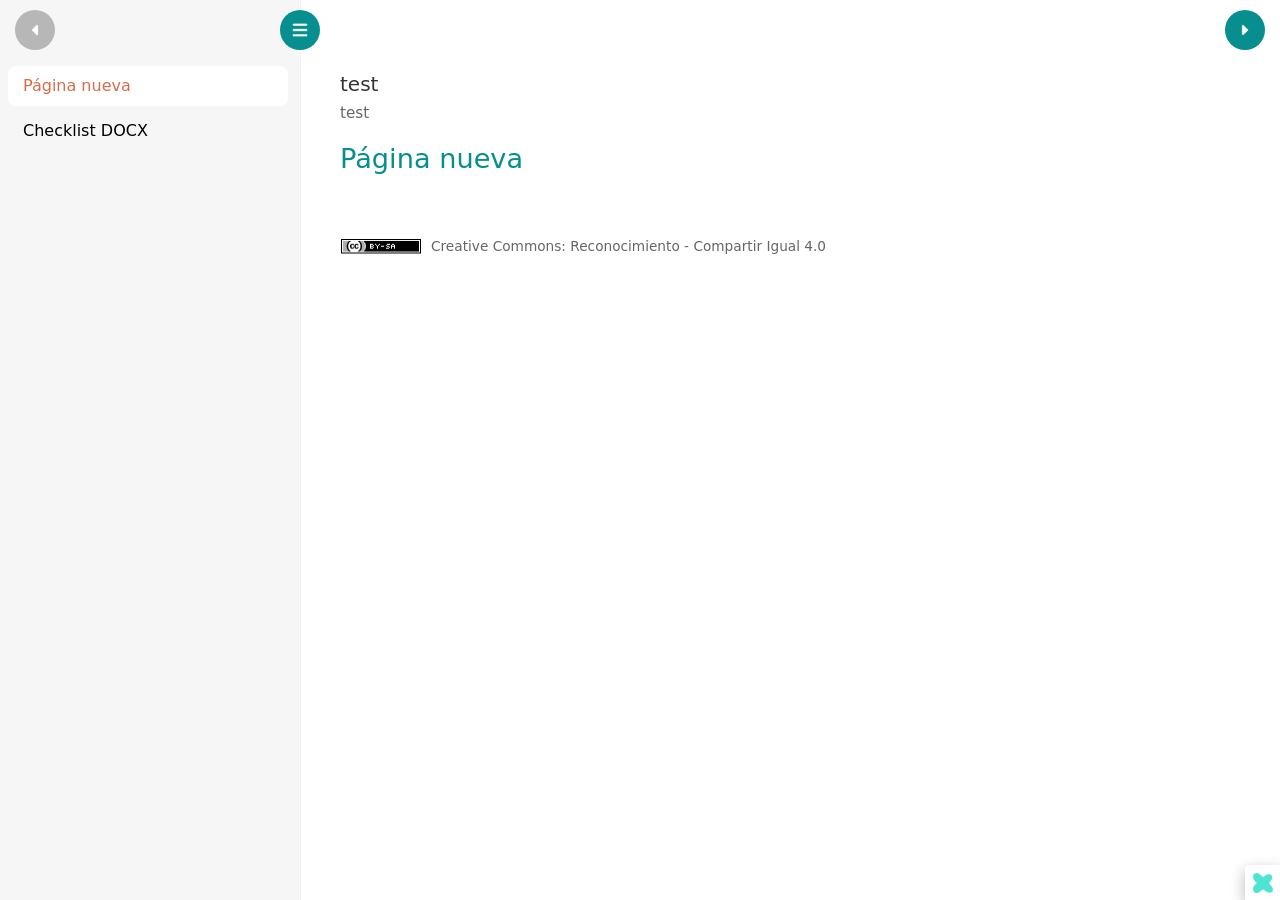
<file: test_web/index.html>
<!DOCTYPE html>
<html lang="es" id="exe-index">
<head>
<meta charset="utf-8">
<meta name="generator" content="eXeLearning v4.0.0">
<meta name="viewport" content="width=device-width, initial-scale=1">
<link rel="license" type="text/html" href="https://creativecommons.org/licenses/by-sa/4.0/">
<title>test</title>
<link rel="icon" type="image/x-icon" href="libs/favicon.ico">
<meta name="description" content="test">
<script>document.querySelector("html").classList.add("js");</script><script src="libs/jquery/jquery.min.js"> </script><script src="libs/common_i18n.js"> </script><script src="libs/common.js"> </script><script src="libs/exe_export.js"> </script><script src="libs/bootstrap/bootstrap.bundle.min.js"> </script><link rel="stylesheet" href="libs/bootstrap/bootstrap.min.css">
<link rel="stylesheet" href="content/css/base.css"><script src="theme/style.js"> </script><link rel="stylesheet" href="theme/style.css">
</head>
<body class="exe-export exe-web-site">
<script>document.body.className+=" js"</script>
<div class="exe-content exe-export pre-js siteNav-hidden"><a href="#fe50934c-d79a-4244-a685-c3ceba10dc6f" id="skipNav">Skip to content</a> <nav id="siteNav">
<ul>
<li class="active"> <a href="index.html" class="active main-node no-ch">Página nueva</a>
</li>
<li> <a href="html/test.html" class="no-ch">Checklist DOCX</a>
</li>
</ul>
</nav><main id="fe50934c-d79a-4244-a685-c3ceba10dc6f" class="page"> 
<header class="main-header">
<div class="package-header"><p class="package-title">test</p>
<p class="package-subtitle">test</p></div>
<div class="page-header"><h1 class="page-title">Página nueva</h1></div>
</header><div id="page-content-fe50934c-d79a-4244-a685-c3ceba10dc6f" class="page-content">

</div></main><div class="nav-buttons">
<span class="nav-button nav-button-left" aria-hidden="true"><span>Anterior</span></span>
<a href="html/test.html" title="Siguiente" class="nav-button nav-button-right"><span>Siguiente</span></a>
</div>
<footer id="siteFooter"><div id="siteFooterContent"> <div id="packageLicense" class="cc cc-by-sa"> <p> <span class="license-label">Licencia: </span><a href="https://creativecommons.org/licenses/by-sa/4.0/" class="license">Creative Commons: Reconocimiento - compartir igual 4.0</a></p>
</div>
</div></footer>
</div>
<p id="made-with-eXe"> <a href="https://exelearning.net/" target="_blank" rel="noopener"> <span>Creado con eXeLearning <span>(nueva ventana)</span></span></a></p>
</body>
</html>
</file>
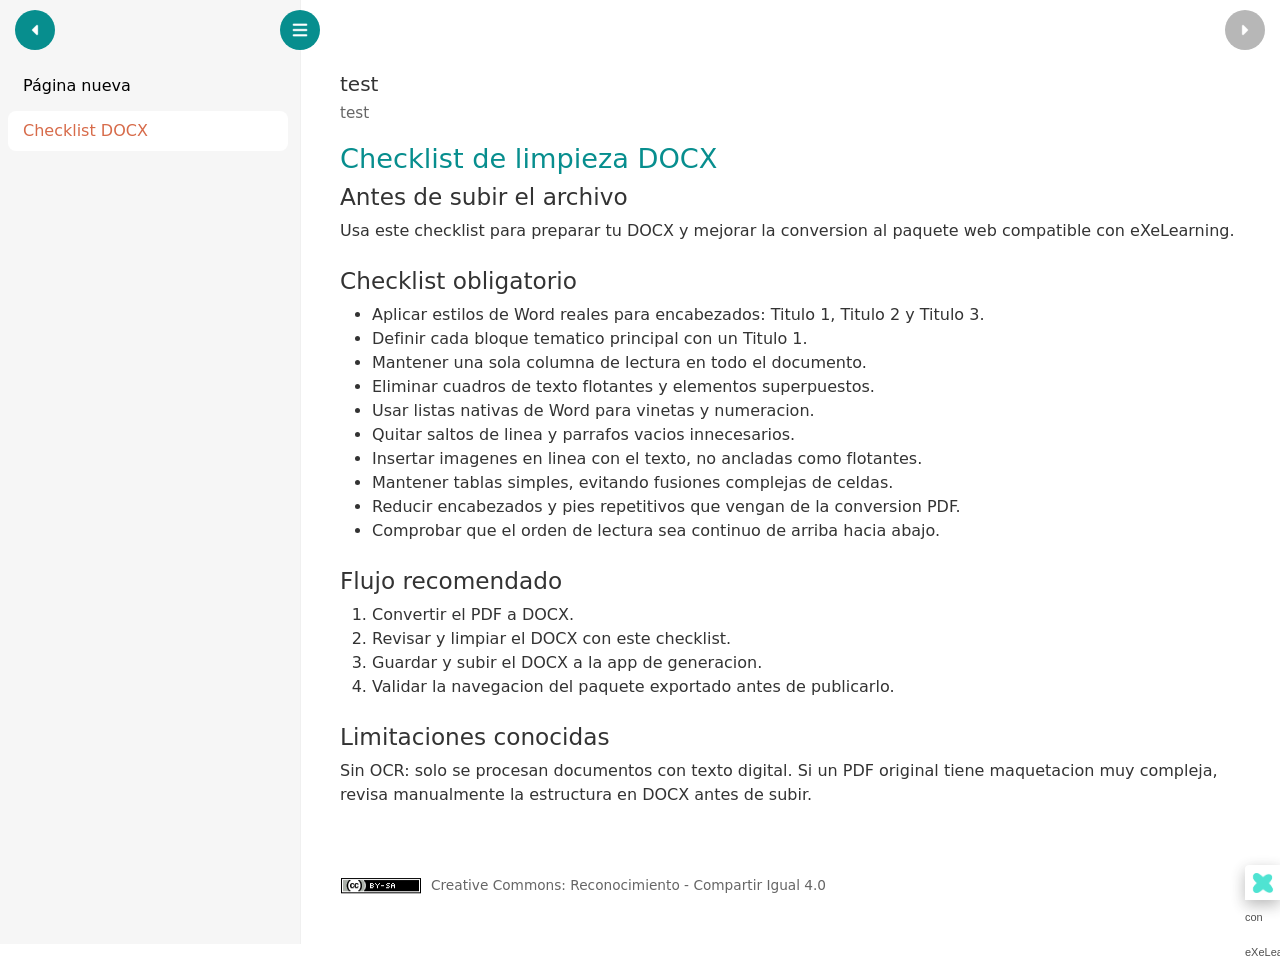
<file: test_web/html/test.html>
<!DOCTYPE html>
<html lang="es" id="exe-page-1778658398874-i11p4hk1l">
<head>
<meta charset="utf-8">
<meta name="generator" content="eXeLearning v4.0.0">
<meta name="viewport" content="width=device-width, initial-scale=1">
<link rel="license" type="text/html" href="https://creativecommons.org/licenses/by-sa/4.0/">
<title>Checklist DOCX</title>
<link rel="icon" type="image/x-icon" href="../libs/favicon.ico">
<meta name="description" content="test">
<script>document.querySelector("html").classList.add("js");</script><script src="../libs/jquery/jquery.min.js"> </script><script src="../libs/common_i18n.js"> </script><script src="../libs/common.js"> </script><script src="../libs/exe_export.js"> </script><script src="../libs/bootstrap/bootstrap.bundle.min.js"> </script><link rel="stylesheet" href="../libs/bootstrap/bootstrap.min.css">
<link rel="stylesheet" href="../content/css/base.css"><script src="../theme/style.js"> </script><link rel="stylesheet" href="../theme/style.css">
</head>
<body class="exe-export exe-web-site">
<script>document.body.className+=" js"</script>
<div class="exe-content exe-export pre-js siteNav-hidden"><a href="#page-1778658398874-i11p4hk1l" id="skipNav">Skip to content</a> <nav id="siteNav">
<ul>
<li> <a href="../index.html" class="main-node no-ch">Página nueva</a>
</li>
<li class="active"> <a href="../html/test.html" class="active no-ch">Checklist DOCX</a>
</li>
</ul>
</nav><main id="page-1778658398874-i11p4hk1l" class="page"> 
<header class="main-header">
<div class="package-header"><p class="package-title">test</p>
<p class="package-subtitle">test</p></div>
<div class="page-header"><h1 class="page-title">Checklist de limpieza DOCX</h1></div>
</header><div id="page-content-page-1778658398874-i11p4hk1l" class="page-content">
<section class="exe-text mb-4">
<h2>Antes de subir el archivo</h2>
<p>Usa este checklist para preparar tu DOCX y mejorar la conversion al paquete web compatible con eXeLearning.</p>
</section>
<section class="exe-text mb-4">
<h2>Checklist obligatorio</h2>
<ul>
<li>Aplicar estilos de Word reales para encabezados: Titulo 1, Titulo 2 y Titulo 3.</li>
<li>Definir cada bloque tematico principal con un Titulo 1.</li>
<li>Mantener una sola columna de lectura en todo el documento.</li>
<li>Eliminar cuadros de texto flotantes y elementos superpuestos.</li>
<li>Usar listas nativas de Word para vinetas y numeracion.</li>
<li>Quitar saltos de linea y parrafos vacios innecesarios.</li>
<li>Insertar imagenes en linea con el texto, no ancladas como flotantes.</li>
<li>Mantener tablas simples, evitando fusiones complejas de celdas.</li>
<li>Reducir encabezados y pies repetitivos que vengan de la conversion PDF.</li>
<li>Comprobar que el orden de lectura sea continuo de arriba hacia abajo.</li>
</ul>
</section>
<section class="exe-text mb-4">
<h2>Flujo recomendado</h2>
<ol>
<li>Convertir el PDF a DOCX.</li>
<li>Revisar y limpiar el DOCX con este checklist.</li>
<li>Guardar y subir el DOCX a la app de generacion.</li>
<li>Validar la navegacion del paquete exportado antes de publicarlo.</li>
</ol>
</section>
<section class="exe-text">
<h2>Limitaciones conocidas</h2>
<p>Sin OCR: solo se procesan documentos con texto digital. Si un PDF original tiene maquetacion muy compleja, revisa manualmente la estructura en DOCX antes de subir.</p>
</section>
</div></main><div class="nav-buttons">
<a href="../index.html" title="Anterior" class="nav-button nav-button-left"><span>Anterior</span></a>
<span class="nav-button nav-button-right" aria-hidden="true"><span>Siguiente</span></span>
</div>
<footer id="siteFooter"><div id="siteFooterContent"> <div id="packageLicense" class="cc cc-by-sa"> <p> <span class="license-label">Licencia: </span><a href="https://creativecommons.org/licenses/by-sa/4.0/" class="license">Creative Commons: Reconocimiento - compartir igual 4.0</a></p>
</div>
</div></footer>
</div>
<p id="made-with-eXe"> <a href="https://exelearning.net/" target="_blank" rel="noopener"> <span>Creado con eXeLearning <span>(nueva ventana)</span></span></a></p>
</body>
</html>
</file>
<file: test_web/content/css/base.css>
.exe-content{
  background: #fff;
}

.exe-content .page-title{
  font-size: 1.45em;
}

.exe-content .box{
  margin-top: 20px;
  border: 1px solid #dbdbdb;
}

.exe-content .box-head {
  border-bottom: 1px solid #dbdbdb;
}

.exe-export .no-header .box-head {
  border-bottom: 0;
}

.exe-content .box-head .box-title {
  margin: 0;
  font-size: 1.2em;
}

.exe-content a{
  color: #5a7f0c;
}

.exe-content a:hover,
.exe-content a:focus{
  color: #71a300;
}

.exe-content h2{
  font-size: 1.45em;
}
.exe-content h3{
  font-size: 1.35em;
}
.exe-content h4{
  font-size: 1.25em;
}
.exe-content h5{
  font-size: 1.15em;
}

.exe-content a {
    text-decoration: none
}

.exe-content a:hover,
.exe-content a:focus {
    text-decoration: underline
}

/* Underlined links */
.box-content a {
    text-decoration: underline;
}
.box-content a:hover {
    text-decoration: none;
}
.box-content a:focus {
    text-decoration: underline;
}

@media print {
    .external-iframe-src {
        display: block !important;
        margin: 2em 0;
        font-size: .95em;
        text-align: center
    }

    #made-with-eXe {
        display: none
    }
}

.external-iframe {
    border: 0
}

.pre-code {
    background: #112C4A;
    color: #E7ECF1;
    font-family: Monaco, Courier, monospace;
    border-radius: 9px;
    font-size: 12px;
    margin: 2em 1em;
    overflow: auto;
    padding: 20px
}

.exe-dl {
    margin-bottom: 2em;
    margin-left: 1.5em
}

.exe-dl dt {
    font-weight: bold
}

.exe-dl dd {
    margin: 1em 1.5em
}

.js .exe-dl dt {
    margin: 1.2em 0 0 0
}

.exe-dl dt a {
    text-decoration: underline
}

.exe-dl .icon {
    font-family: Arial, sans-serif;
    display: block;
    width: 20px;
    height: 20px;
    font-size: 16px;
    margin-right: 1em;
    line-height: 20px;
    text-align: center;
    float: left;
    border-radius: 2px;
    position: relative
}

@media all and (min-width: 1px) {
    .exe-dl dt a {
        align-items: center;
        display: flex;
        text-decoration: none
    }

    .exe-dl .icon {
        height: 18px;
        line-height: 18px;
        width: 18px;
        padding: 1px;
        font: 18px monospace;
        font-weight: bold;
        display: flex;
        justify-content: center;
        align-items: center
    }
}

.exe-dl-toggler {
    height: 20px;
    margin: 1.5em
}

.exe-dl-toggler a {
    margin-left: 0;
    font-weight: bold
}

.js .exe-dl dd {
    display: none;
    padding-left: 0;
    margin: 1em 1em 1em 37px
}

/* Math */
.exe-math {
    display: block;
    margin: 2em 0
}

.exe-math,
.MathJax_Display {
    text-align: left !important
}

.exe-math.position-center,
.position-center .MathJax_Display,
[style*="text-align: center"] .MathJax_Display {
    text-align: center !important
}

.exe-math.position-right,
.position-right .MathJax_Display,
[style*="text-align: right"] .MathJax_Display {
    text-align: right !important
}

.js .show-image .exe-math-code,
.js .show-code .exe-math-img {
    display: none
}

.exe-math-links {
    font-size: .85em
}

.exe-math-inline {
    display: inline;
    margin: 0 .1em !important
}

/* TinyMCE: Images and media */
.exe-figure {
    margin: 2em 0;
    max-width: 100%
}

.position-center {
    margin: 2em auto
}

.position-right {
    margin: 2em 0 2em auto
}

.float-left {
    float: left;
    margin: .5em 1.5em 1em 0
}

.float-right {
    float: right;
    margin: .5em 0 1em 2em
}

.figcaption {
    padding-top: .2em
}

.figcaption.header {
    padding-top: 0;
    padding-bottom: .2em
}

/* TinyMCE templates */
.exe-layout-2-cols,
.exe-layout-3-cols {
    width: 100%
}

.exe-col{
    box-sizing: content-box;
}

.exe-layout-2-cols .exe-col {
    float: left;
    width: 49%
}

.exe-layout-2-cols .exe-col-1 {
    padding-right: 1%
}

.exe-layout-2-cols .exe-col-2 {
    padding-left: 1%
}

.exe-layout-2-30-70 .exe-col {
    width: 69%
}

.exe-layout-2-30-70 .exe-col-1 {
    width: 29%
}

.exe-layout-2-70-30 .exe-col {
    width: 29%
}

.exe-layout-2-70-30 .exe-col-1 {
    width: 69%
}

.exe-layout-3-cols .exe-col {
    float: left;
    width: 32%
}

.exe-layout-3-cols .exe-col-1,
.exe-layout-3-cols .exe-col-2 {
    padding-right: 2%
}

pre.mermaid {
    margin: 1.5em 0;
    text-align: center;
    width: 100%;
    min-width: 200px;
}

/* Blocks */
.exe-block-warning {
    background: #FCF8E3;
    color: #796034;
    border: 1px solid #FAEBCC;
    padding: 0 1em;
    border-radius: 4px
}

p.exe-block-warning {
    padding: 1em
}

.exe-block-alert {
    background: #ffc;
    color: #855000;
    border: 1px solid #FFF099;
    padding: 0 1em;
    border-radius: 4px
}

p.exe-block-alert {
    padding: 1em
}

.exe-block-danger {
    background: #FEF0EF;
    color: #973C3B;
    border: 1px solid #F3DADD;
    padding: 0 1em;
    border-radius: 4px
}

p.exe-block-danger {
    padding: 1em
}

.exe-block-info {
    background: #E1F1F9;
    color: #2B627D;
    border: 1px solid #C9EDF4;
    padding: 0 1em;
    border-radius: 4px
}

p.exe-block-info {
    padding: 1em
}

.exe-block-success {
    background: #E5F3E0;
    color: #336634;
    border: 1px solid #DEEDD1;
    padding: 0 1em;
    border-radius: 4px
}

p.exe-block-success {
    padding: 1em
}

.exe-content .exe-block-warning a,
.exe-content .exe-block-warning a:hover,
.exe-content .exe-block-warning a:focus {
    color: #4F360A
}

.exe-content .exe-block-alert a,
.exe-content .exe-block-alert a:hover,
.exe-content .exe-block-alert a:focus {
    color: #5B2600
}

.exe-content .exe-block-danger a,
.exe-content .exe-block-danger a:hover,
.exe-content .exe-block-danger a:focus {
    color: #6D1211
}

.exe-content .exe-block-info a,
.exe-content .exe-block-info a:hover,
.exe-content .exe-block-info a:focus {
    color: #063853
}

.exe-content .exe-block-success a,
.exe-content .exe-block-success a:hover,
.exe-content .exe-block-success a:focus {
    color: #093C0A
}

div.exe-block-warning,
div.exe-block-alert,
div.exe-block-danger,
div.exe-block-info,
div.exe-block-success {
    margin: 1em 0
}

/* RTL support */
body [dir='rtl'] {
    text-align: start
}

/* Autoclear */
.exe-content .idevice_body,
.exe-clear {
    overflow: auto
}

/* JavaScript on/offf */
.js-hidden {
    display: none;
}

.exe-hidden,
.js-required,
.js .js-hidden,
.exe-mindmap-code {
    display: none
}

.js .js-required {
    display: block
}

.box-toggle {
    display: none;
}

.js .box-toggle {
    display: inline-block;
}

.sr-av,
.js .js-sr-av,
.exe-hidden-accessible,
.js .exe-tooltip-text {
    position: absolute;
    overflow: hidden;
    clip: rect(0 0 0 0);
    clip: rect(0, 0, 0, 0);
    height: 0
}

/* Tables */
.exe-table {
    margin: 2em auto;
    max-width: 100%;
    border: 1px solid #CCC;
    border-collapse: collapse;
    border-spacing: 0
}

.exe-table tr {
    background: #fff
}

.exe-table caption {
    padding: .5em 0;
    text-align: center;
    font-style: italic;
    caption-side: top;
}

.exe-table td,
.exe-table th {
    border: 1px solid #CCC;
    margin: 0;
    padding: 0.5em 1em
}

.exe-table thead {
    background: #ddd;
    color: #000;
    text-align: left
}

.exe-table tr:nth-child(2n-1) td,
.exe-table tbody tr:nth-child(2n-1) th {
    background: #F4F4F4
}

.exe-table tbody tr:nth-child(2n) th {
    background: #F4F4F4
}

.exe-table tbody tr:nth-child(2n-1) th {
    background: #E4E4E4
}

.exe-table thead+tbody tr:nth-child(2n) th {
    background: #fff
}

.exe-table thead+tbody tr:nth-child(2n-1) th {
    background: #F4F4F4
}

.exe-table-minimalist {
    margin: 2em auto;
    border-collapse: collapse
}

.exe-table-minimalist tr {
    background: #fff
}

.exe-table-minimalist thead th {
    color: #000;
    padding: .6em 1.5em .6em .8em;
    border-bottom: 2px solid #CCC;
    text-align: left
}

.exe-table-minimalist td,
.exe-table-minimalist tbody th {
    border-bottom: 1px solid #ccc;
    color: #555;
    padding: .5em 1.5em .5em .8em
}

.exe-table-minimalist tbody tr:hover td,
.exe-table-minimalist tbody tr:hover th {
    color: #222
}

.exe-table-minimalist tr:nth-child(2n-1) td,
.exe-table-minimalist tbody tr:nth-child(2n-1) th {
    background: #F9F9F9
}

.exe-table-minimalist caption {
    text-align: center;
    font-style: italic;
    border-bottom: 2px solid #CCC;
    padding: .6em 0
}

/* Responsive tables */
.exe-table-responsive {
    display: block;
    overflow-x: auto;
    border: none
}

.exe-table-responsive,
.exe-table-responsive th,
.exe-table-responsive tr,
.exe-table-responsive td {
    width: auto !important
}

/* Tooltips */
body .qtip {
    font-size: .85em;
    line-height: 1.5em
}

.qtip .exe-tooltip-text {
    position: relative;
    overflow: auto;
    clip: auto;
    height: auto
}

/* Structured lists */
ol.auto-numbered {
    counter-reset: item
}

.auto-numbered ol {
    counter-reset: item
}

.auto-numbered li {
    display: block
}

.auto-numbered li:before {
    content: counters(item, ".") ".- ";
    counter-increment: item
}

/* Blockquote + Cite */
.exe-quote-cite cite {
    display: block;
    text-align: right;
    margin-top: -.5em
}

/* File information */
.exe-link-data {
    font-size: .8em;
    margin: 0 .2em
}

.exe-link-data abbr {
    cursor: help
}

/* Quote With Authorship */
.styled-qc {
    font-family: Georgia, serif;
    font-style: italic;
    margin: 1.5em 2.5em;
    padding: 0.25em 3.5em;
    position: relative
}

.styled-qc:before {
    display: block;
    content: "\201C";
    font-size: 5em;
    position: absolute;
    left: 0;
    top: -20px
}

/* Responsive design */
iframe,
object,
embed {
    max-width: 100%
}

img,
video {
    max-width: 100%;
    height: auto
}

@media all and (max-width: 992px) {
    .exe-layout-3-cols .exe-col {
        float: none;
        width: 100%;
        padding: 0
    }

    .exe-layout-3-cols .exe-col .exe-figure {
        margin: 2em auto
    }
}

@media all and (max-width: 780px) {
    .styled-qc {
        margin: 1.5em .5em
    }

    .exe-layout-2-cols .exe-col {
        float: none;
        width: 100%;
        padding: 0
    }

    .exe-layout-2-cols .exe-col .exe-figure {
        margin: 2em auto
    }
}

/* Made with eXeLearning */
#made-with-eXe {
    margin: 0;
    position: fixed;
    bottom: 0;
    right: 0
}

#made-with-eXe a {
    text-decoration: none;
    box-shadow: rgba(0, 0, 0, 0.35) 0px 5px 15px;
    border-top-left-radius: 4px;
    color: #222;
    font-size: 11px;
    font-family: Arial, sans-serif;
    line-height: 35px;
    width: 35px;
    height: 35px;
    background: #fff url(../img/exe_powered_logo.png) no-repeat 3px 50%;
    display: block;
    background-size: auto 20px;
    text-decoration: none;
    transition: .5s;
    opacity: .8
}

#made-with-eXe span {
    padding-left: 35px;
    padding-right: 5px
}

#made-with-eXe span span {
    position: absolute;
    overflow: hidden;
    clip: rect(0 0 0 0);
    clip: rect(0, 0, 0, 0);
    height: 0
}

#made-with-eXe a:hover {
    width: auto;
    padding: 0 5px;
    background-position: 5px 50%;
    opacity: 1
}

/* Search bar */
#exe-client-search-reset {
    display: none;
}
#exe-client-search-reset.visible {
    display: inline;
}
.exe-client-search-result{
    padding:0;
    background-color: #FFF3A0;
    color: #1A1A1A;
}

/* Box toggler */
.exe-export article.minimized .box-content{
    display: none;
}

/* BOX no visible */
.exe-export article.novisible.box{
    display: none  !important;
}

/* iDevice no visible */
.exe-export article.box .idevice_node.novisible{
    display: none  !important;
}

/* Teacher mode */
html:not(.mode-teacher) .js .teacher-only {
    display: none !important;
}

/* ========================================
   Architecture v3.1 - Common Theme Overrides
   ========================================
   These rules support the new HTML structure and
   load BEFORE theme-specific styles.
   ======================================== */

/* Navigation: Hide nested sections by default, show active paths */
#siteNav .other-section {
    display: none;
}
#siteNav li.active > .other-section,
#siteNav li.current-page-parent > .other-section {
    display: block;
}

/* Site footer extra section */
#siteFooterExtra {
    margin-bottom: 2em;
    color: #555;
    font-size: 0.95em;
}

/* Skip navigation link */
#skipNav {
    position: fixed;
    top: -50px;
    left: 50%;
    transform: translateX(-50%);
    background-color: #000;
    color: #fff;
    text-align: center;
    font-weight: bold;
    font-size: 0.95em;
    text-decoration: underline;
    padding: 0.5em 1em;
    z-index: 1000;
    display: inline-block;
    box-shadow: 0 2px 5px rgba(0,0,0,0.3);
    outline: 3px solid #fff;
    outline-offset: -3px;
    transition: top 0.3s ease, opacity 0.3s ease;
}

#skipNav:focus {
    top: 5px;
}

/* Print styles for header elements */
@media print {
    body #header,
    body #emptyHeader,
    body #nodeDecoration {
        height: auto !important;
        min-height: 0;
        border: none;
        padding: 0;
    }
    body #headerContent {
        padding-top: 40px;
    }
}
</file>
<file: test_web/theme/style.css>
/* Default style (to review) */

body.exe-export {
    padding: 1em 0;
}

body.exe-web-site {
    padding: 0;
}

.exe-content a {
    color: #d76b4a;
}

.exe-content a:hover,
.exe-content a:focus {
    color: #993d28;
}

#node-content-container.exe-content #node-content {
    padding-top: 20px;
    padding-bottom: 20px;
    max-width: 1280px;
    margin: 0 auto;
    display: block;
}

.exe-content {
    color: #333;
    background-color: #fff;
}

.js .exe-export .exe-content {
    min-height: 100vh;
}

/* iframe */
.js .in-iframe .exe-content {
    min-height: 0;
}

.exe-content .package-title {
    font-size: 1.25rem;
    font-weight: 300;
    margin-bottom: .4em;
    line-height: 1.2em;
}

.exe-content .page-title {
    color: #078e8e;
    font-size: 1.7rem;
    text-align: left;
}

.exe-single-page .package-header .package-title {
    color: #333;
    font-size: 1.25rem;
    font-weight: 300;
    text-align: left;
    margin-bottom: 2em;
}

.exe-single-page .package-node {
    margin-bottom: 3.5em;
}

.exe-single-page .package-subtitle {
    top: -2.1em;
}

.exe-single-page main.page>section {
    min-height: 4em;
}

.exe-content .box {
    margin: 20px 0;
    border: none;
    background-color: #fff;
}

.exe-web-site .exe-content .box {
    margin: 40px 0;
}

.exe-content .box-head {
    border-bottom: 0;
}

#node-content-container .box-content {
    background: #FCFCFC;
    border: 1px solid #ECECEC;
    padding: 10px;
    border-radius: 8px;
}
article.box.idevice-element-in-content[mode="export"] .idevice_node {
    background: none;
}

#node-content-container.exe-content .box.hidden-idevices {
    border-style: solid;
}

.exe-content .box header {
    min-height: 60px;
}

.exe-content .box-title {
    color: #054d4d;
    font-size: 1.5rem;
}

.exe-content .box-head .exe-icon {
    float: left;
}

.exe-web-site .page-content,
#exe-client-search,
.exe-web-site main>header,
.exe-web-site #siteFooterContent,
.exe-export .exe-content {
    max-width: 1280px;
    padding: 0 20px;
    margin: 0 auto;
}

.exe-web-site .exe-content {
    max-width: none;
    padding: 0;
}

.exe-export main {
    padding-top: 1.5em;
}

.exe-web-site main {
    padding-top: 4.5em;
}

/* siteNav */
#siteNav {
    float: left;
    background: #f6f6f6;
    width: 300px;
    padding-top: 66px;
    padding-left: 8px;
}

.exe-web-site .exe-content {
    box-shadow:
        inset 300px 0 0 0 #f6f6f6,
        inset 301px 0 0 0 #f0f0f0;
}

/* False left column in iframe */
html.js .in-iframe.exe-web-site::after {
    content: "";
    position: absolute;
    top: 0;
    left: 0;
    width: 301px; /* fake column width */
    height: 100%;
    background:#f6f6f6;
    /* simulate border-right */
    box-shadow: inset -1px 0 0 0 #f0f0f0;
    pointer-events: none;
    z-index: -1;
}
/* No false left column when the menu is hidden */
body.siteNav-off::after{
    display: none;
}

#siteFooter {
    margin-bottom: 2em;
    color: #555;
    font-size: 0.95em;
}

#siteNav .other-section {
    display: none;
}

#sidebar-nav.fixed {
    position: fixed;
}

body.siteNav-off #siteNav {
    display: none;
}

body.siteNav-off .exe-content {
    box-shadow: none;
}

.exe-web-site main.page {
    padding-top: 4.5em;
    padding-left: 320px;
    padding-right: 20px;
}

.exe-web-site #siteFooter {
    padding: 20px 20px 20px 320px;
}

body.siteNav-off main.page,
body.siteNav-off #siteFooter {
    padding-left: 20px;
}

#siteNav ul {
    margin: 0;
    padding: 0;
    list-style: none;
}

#siteNav ul ul {
    margin-top: 5px;
}

#siteNav li {
    margin: 0 0 5px 0;
    padding: 0;
    list-style: none;
}

#siteNav a {
    color: #000;
    display: block;
    padding: 8px 15px;
    border-radius: 8px;
    max-width: 280px;
    transition: background-color 0.5s ease;
}

#siteNav a.active {
    background: #fff;
    color: #d76b4a;
}

#siteNav a.highlighted-link {
    color: #d76b4a;
    background: #ededed;
}

#siteNav a.highlighted-link:hover,
#siteNav a.highlighted-link:focus {
    background: #fff;
}

#siteNav a:hover {
    background: #f2f2f2;
    text-decoration: none;
}

#siteNav ul ul a {
    padding-left: 35px;
    font-size: 0.95em;
}

#siteNav ul ul ul a {
    padding-left: 55px;
    font-size: 0.9em;
}

#siteNav ul ul ul ul a {
    padding-left: 75px;
}

/* pagination */
.nav-buttons .nav-button,
button.toggler {
    position: fixed;
    top: 10px;
    left: 15px;
    display: block;
    width: 40px;
    height: 40px;
    background: #078e8e url(img/icons.png) no-repeat 0 0;
    background-size: auto 40px;
    border-radius: 50%;
    z-index: 999;
    border: 0;
    transition: background-color 0.5s ease;
}

.nav-buttons span.nav-button {
    cursor: not-allowed;
    background-color: #b7b7b7;
}

.nav-buttons .nav-button-left {
    background-position: -80px 0;
}

.nav-buttons .nav-button-right {
    background-position: -120px 0;
}

button#searchBarTogger {
    background-position: -40px 0;
    display: none;
}

.exe-search-on #searchBarTogger {
    display: inline;
}

button#siteNavToggler {
    left: 280px;
}

button#searchBarTogger {
    left: 330px;
}

body.siteNav-off button#siteNavToggler {
    left: 65px;
}

body.siteNav-off button#searchBarTogger {
    left: 115px;
}

.nav-buttons a:hover,
.nav-buttons a:focus,
button.toggler:hover,
button.toggler:focus {
    background-color: #066d6d;
    border-color: #066d6d;
}

.nav-buttons .nav-button span,
.box-toggle span,
#exe-client-search-reset span,
#packageLicense .license-label {
    position: absolute;
    clip: rect(1px 1px 1px 1px);
    /* IE6, IE7 */
    clip: rect(1px, 1px, 1px, 1px);
}

.package-subtitle {
    font-size: .95em;
    color: #666;
    position: relative;
    top: -.15em;
}

.nav-buttons .nav-button-right {
    left: auto;
    right: 15px;
}

/* Box toggler */
.exe-export .box {
    position: relative;
}

.exe-export .box-toggle {
    width: 40px;
    height: 40px;
    background: url(img/icons.png) no-repeat -200px 0;
    background-size: auto 40px;
    border-radius: 50%;
    border: 0;
    position: absolute;
    top: 0;
    right: 0;
    opacity: 0.6;
}

.exe-export .box-head:hover .box-toggle,
.exe-export .box-toggle:focus {
    opacity: 1;
}

.exe-export .no-header .box-toggle {
    top: -10px;
}

.exe-export .minimized .box-toggle {
    background-position: -160px 0;
}

#node-content-container.exe-content .box-head .exe-icon {
    width: 60px;
    height: 60px;
    font-size: 40px;
}

#node-content-container.exe-content .box-head .exe-icon img {
    height: 40px;
}

.exe-export .box-icon img {
    display: block;
    float: left;
    margin-right: 10px;
}

.exe-export .box-icon img {
    width: 40px;
    height: auto;
}

.exe-export .box-title {
    padding-top: 5px;
}

.exe-export .box.minimized .box-head {
    border-bottom: 1px solid #ddd;
}

.exe-export .box.no-header.minimized .box-head {
    border-color: #fff;
}

.exe-export .box .box-content {
    background: #f9f9f9;
    border: 1px solid #ddd;
    padding: 20px;
    border-radius: 8px;
    overflow: auto;
}

.exe-export .box.no-header .box-content {
    background: none;
    border: none;
    padding: 20px 0;
}

/* Search bar */
#exe-client-search {
    display: none;
    margin-bottom: 30px;
}

#exe-client-search-text {
    max-width: 80%;
    max-width: calc(100% - 90px);
    display: inline;
}

#exe-client-search-submit {
    text-indent: -999em;
    background: #078e8e url(img/icons.png) no-repeat -41px -1px;
    background-size: auto 40px;
    width: 38px;
    height: 38px;
    border: none;
    border-radius: 4px;
}

#exe-client-search-reset.visible {
    background: url(img/icons.png) no-repeat -242px -1px;
    background-size: auto 40px;
    width: 38px;
    height: 38px;
    display: inline-block;
    vertical-align: middle;
    position: relative;
    top: -3px;
    left: -5px;
    opacity: 0.6;
    border-radius: 4px;
}

#exe-client-search-reset:hover,
#exe-client-search-reset:focus {
    opacity: 1;
}

#exe-client-search-submit:hover,
#exe-client-search-submit:focus {
    background-color: #066d6d;
}

#exe-client-search-results-list ul,
#exe-client-search-results-list li {
    margin: 2em 0;
    padding: 0;
    list-style: none;
}

#exe-client-search-results-list li {
    margin: 0 0 1em 0;
}

#exe-client-search-results-list p {
    margin-top: 2em;
}

/* Licenses */
#packageLicense {
    text-align: left;
    font-size: 0.9em;
    color: #555;
    line-height: 1em;
    margin: 2.5em 0 2em 0;
    border: 1px solid transparent;
    border-radius: 2px;
}

#packageLicense p {
    margin: 0;
}

#packageLicense a {
    color: #666;
    text-transform: capitalize;
    display: inline-block;
    white-space: nowrap;
    text-overflow: ellipsis;
    max-width: 100%;
    overflow: hidden;
    line-height: 15px;
}

#packageLicense a:hover,
#packageLicense a:focus {
    text-decoration: none;
    color: #d76b4a;
}

#packageLicense.propietary {
    position: absolute;
    overflow: hidden;
    clip: rect(0, 0, 0, 0);
    height: 0;
}

#packageLicense.cc {
    padding: 0 20px 0 90px;
    background: url(img/licenses.gif) no-repeat 0 0;
}

#packageLicense.cc-by-sa {
    background-position: 0 -100px;
}

#packageLicense.cc-by-nd {
    background-position: 0 -200px;
}

#packageLicense.cc-by-nc {
    background-position: 0 -300px;
}

#packageLicense.cc-by-nc-sa {
    background-position: 0 -400px;
}

#packageLicense.cc-by-nc-nd {
    background-position: 0 -500px;
}

#packageLicense.cc-0 {
    background-position: 0 -600px;
}

/* iDevice buttons */
.exe-content .iDevice_buttons input,
.exe-content .iDevice_buttons button {
    background: #fff;
    color: #555;
    border: 1px solid #ccc;
    padding: 4px 10px;
    border-radius: 4px;
    transition: 0.5s ease;
}

.exe-content .iDevice_buttons input:hover,
.exe-content .iDevice_buttons input:focus,
.exe-content .iDevice_buttons button:hover,
.exe-content .iDevice_buttons button:focus {
    box-shadow: 2px 2px 4px #dbdbdb;
    color: #000;
    border-color: #bbb;
}

/* Page counter */
.page-counter {
    display: inline;
    float: right;
    margin: 0 0 0.5em 20px;
    font-size: 0.9em;
    color: #777;
    font-weight: 300;
}

.page-counter .page-counter-sep {
    margin: 0 0.1em;
}

.exe-web-site .page-counter {
    position: fixed;
    top: 18px;
    right: 70px;
    margin: 0;
    font-size: 0.9em;
    color: #777;
    padding: 0 8px;
    border-radius: 4px;
    text-align: left;
}

/* Teacher mode */
#teacher-mode-toggler-wrapper {
    float: right;
    margin: 0 0 0 1em;
}

#teacher-mode-toggler.form-check-input:checked {
    background-color: #078e8e;
    border-color: #078e8e;
    font-size: 0.9em;
    margin-right: 0.6em;
}

label[for="teacher-mode-toggler"] {
    font-size: 0.9em;
    color: #777;
    position: relative;
    top: -0.2em;
}

/* Bootstrap buttons */
.exe-content .btn-primary {
    background-color: #066d6d;
    border-color: #066d6d;
}

.exe-content .btn-primary:hover,
.exe-content .btn-primary:focus {
    background-color: #078e8e;
    border-color: #078e8e;
}

/* Responsive design */
@media (max-width: 767.98px) {
    #siteNav {
        width: 251px;
    }

    .exe-web-site .exe-content {
        box-shadow:
            inset 251px 0 0 0 #f6f6f6,
            inset 252px 0 0 0 #f0f0f0;
    }

    /* False left column in iframe */
    html.js .in-iframe.exe-web-site::after {
        width: 252px; /* fake column width */
    }

    #siteNav a {
        max-width: 235px;
    }

    button#siteNavToggler {
        left: 232px;
    }

    button#searchBarTogger {
        left: 282px;
    }

    .exe-web-site main.page,
    .exe-web-site #siteFooter {
        padding-left: 270px;
    }
}

@media (max-width: 575.98px) {
    #siteNav {
        width: 100%;
        float: none;
        padding: 68px 10px 20px 10px;
        min-height: 0 !important;
        height: auto !important;
    }

    /* No false left column */
    .exe-web-site .exe-content {
        box-shadow: none;
    }
    body.exe-web-site::after {
        display: none;
    }

    body.exe-web-site main.page {
        padding-top: 2.5em;
        padding-left: 0;
    }

    body.exe-web-site #siteFooter {
        padding-left: 0;
    }

    .exe-web-site.siteNav-off main.page {
        padding-top: 5.5em;
    }

    .nav-buttons .nav-button,
    button.toggler {
        position: absolute;
    }

    #siteNav a {
        max-width: 100%;
    }

    #sidebar-nav.fixed {
        position: relative;
    }

    button#siteNavToggler {
        left: 65px;
    }

    button#searchBarTogger {
        left: 115px;
    }

    .exe-web-site .page-counter {
        background: none;
        position: absolute;
    }

    .exe-web-site .page-counter .page-counter-label {
        position: absolute;
        clip: rect(1px 1px 1px 1px);
        /* IE6, IE7 */
        clip: rect(1px, 1px, 1px, 1px);
    }
}

@media print {

    /* Node in new page: section.package-node{page-break-after:always} */
    html body.exe-export {
        background: #fff;
    }

    .exe-content {
        color: #000;
        padding: 0;
    }

    @page {
        margin: 1.5cm;
    }

    /* Uncomment this to print URL after links:
    a{font-weight:bolder;text-decoration:none!important}
    a[href^=http]:after{content:" <" attr(href) "> "}
    */
    #packageLicense.cc {
        background: none;
        padding-left: 0;
    }

    .exe-export .box-toggle {
        display: none;
    }

    /* Website */
    .exe-web-site #siteNav,
    .exe-web-site .nav-buttons,
    .exe-web-site button.toggler {
        display: none;
    }

    .exe-web-site #siteFooter,
    .exe-web-site main.page {
        padding-left: 0;
        padding-right: 0;
    }

    .exe-web-site main.page {
        padding-top: 1em;
    }
}
</file>
